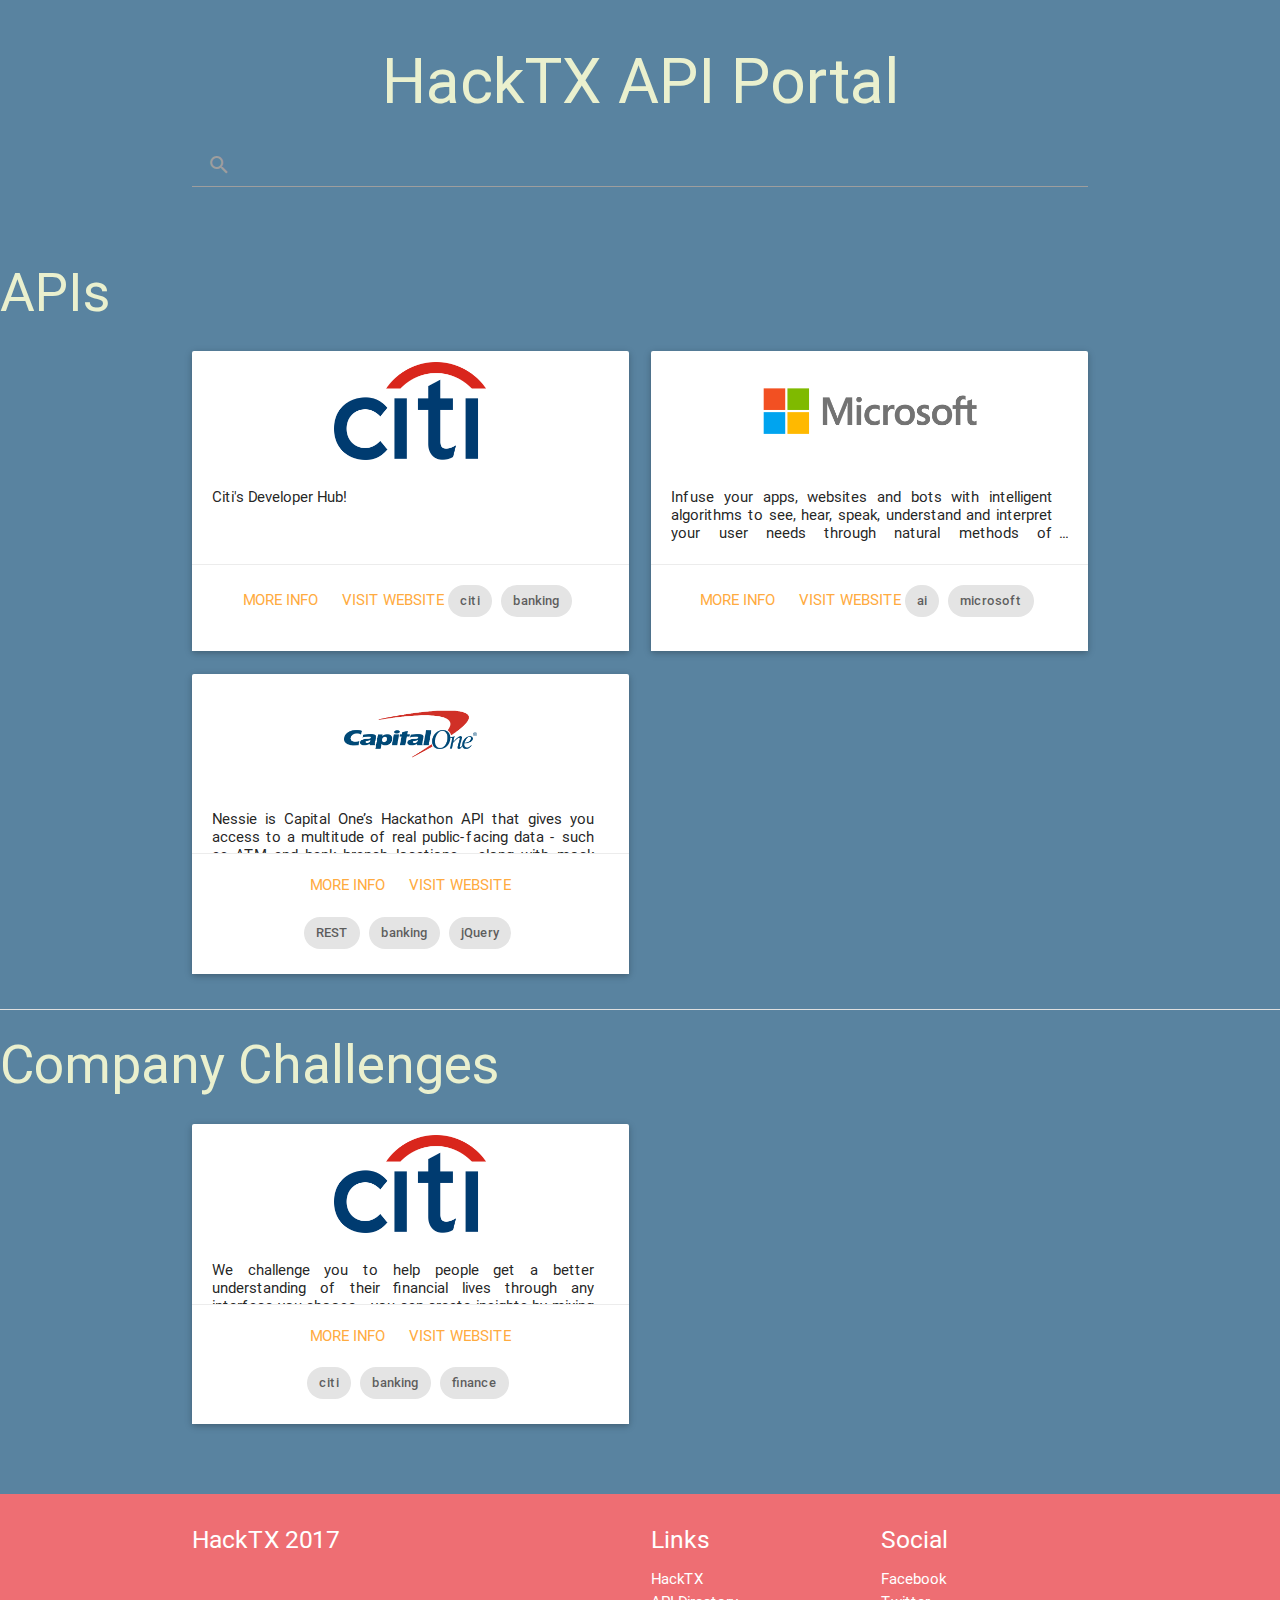
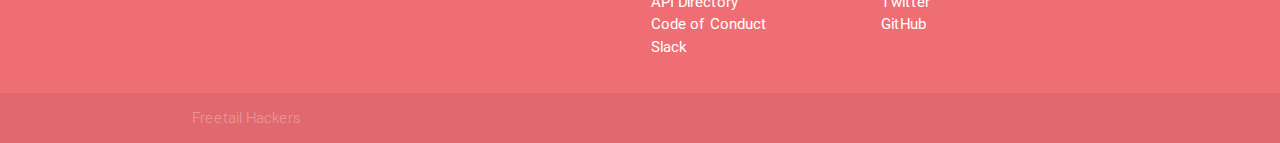
<file: index.html>
<!DOCTYPE html>
<html>
  <head>
    <meta charset="utf-8">
    <meta http-equiv="X-UA-Compatible" content="IE=edge">
    <meta name="viewport" content="width=device-width, initial-scale=1">
    <meta property="og:image" content="https://go.hacktx.com/img/icon.png" />
    <meta property="og:url" content="https://api.hacktx.com" />
    <meta property="og:title" content="HackTX 2017" />
    <meta property="og:description" content="Information and help for HackTX 2017" />
    <meta name="twitter:card" content="summary" />
    <meta name="twitter:site" content="@HackTX" />
    <meta name="twitter:title" content="HackTX 2017" />
    <meta name="twitter:description" content="Company APIs available at HackTX 2017" />
    <meta name="twitter:image" content="https://go.hacktx.com/img/icon.png" />
    <link rel="apple-touch-icon" sizes="180x180" href="img/apple-touch-icon.png">
    <link rel="icon" type="image/png" href="static/img/favicon-32x32.png" sizes="32x32">
    <link rel="icon" type="image/png" href="static/img/favicon-16x16.png" sizes="16x16">
    <link rel="mask-icon" href="static/img/safari-pinned-tab.svg" color="#cc0019">
    <link rel="shortcut icon" href="static/img/favicon.ico">
    <meta name="theme-color" content="#124E78">
    <title>HackTX API Directory</title>
    <link href="https://fonts.googleapis.com/icon?family=Material+Icons" rel="stylesheet">
    <link href="static/css/materialize.css" type="text/css" rel="stylesheet" media="screen,projection"/>
    <link href="static/css/main.css" type="text/css" rel="stylesheet" media="screen,projection"/>
    <link href="static/css/auto-complete.css" type="text/css" rel="stylesheet" media="screen,projection"/>

    <script type="text/javascript" src="https://code.jquery.com/jquery-2.1.1.min.js"></script>
    
<script type="text/javascript" src="static/js/velocity.min.js"></script>
<script type="text/javascript" src="static/js/hammer.min.js"></script>
<script type="text/javascript" src="static/js/global.js"></script>
<script type="text/javascript" src="static/js/toasts.js"></script>
<script type="text/javascript" src="static/js/waves.js"></script>
<script type="text/javascript" src="static/js/leanModal.js"></script>
<script type="text/javascript" src="static/js/searchbox.js"></script>
<script type="text/javascript" src="static/js/search.js"></script>

  </head>
  <body>
    <header>
      

<div class="section hacktx17-purple">
  <div class="container">
    <h1 class="center-align">
      <a href="." class="tan-text">HackTX API Portal</a>
    </h1>
    
<div class="input-field search-div">
  <input name="query" id="search" class="white-text" type="search" required>
  <label for="search"><i class="material-icons">search</i></label>
  <i class="material-icons"id="close-button">close</i>
</div>

  </div>
</div>

    </header>
    <main>
      
<div class="section">
  <h2 class="tan-text section-header">APIs</h2>
  <div class="container">
    <div class="row">
      
      <div class="col s12 l6 api-card-div" id="citi">
        <div class="card small hoverable">
          <div class="center api-img-wrapper">
            <img src="static/img/partners/citi.png" class="api-img">
          </div>
          <div class="card-content">
            <p class="block-with-text modal-trigger" href="#citi-modal">
            Citi's Developer Hub!
            </p>
          </div>
          <div class="card-action">
            <div class="card-links">
              <a class="modal-trigger" href="#citi-modal">More Info</a>
              <a target="_blank" href="https://developer.citi.com/">Visit Website</a>
            </div>
            <div class="chip-links">
              
              <div class="chip keyword-chip">citi</div>
              
              <div class="chip keyword-chip">banking</div>
              
            </div>
          </div>
        </div>
      </div>
      
      <div class="col s12 l6 api-card-div" id="microsoft">
        <div class="card small hoverable">
          <div class="center api-img-wrapper">
            <img src="static/img/partners/microsoft.png" class="api-img">
          </div>
          <div class="card-content">
            <p class="block-with-text modal-trigger" href="#microsoft-modal">
            Infuse your apps, websites and bots with intelligent algorithms to see, hear, speak, understand and interpret your user needs through natural methods of communication.
            </p>
          </div>
          <div class="card-action">
            <div class="card-links">
              <a class="modal-trigger" href="#microsoft-modal">More Info</a>
              <a target="_blank" href="https://azure.microsoft.com/en-us/services/cognitive-services/">Visit Website</a>
            </div>
            <div class="chip-links">
              
              <div class="chip keyword-chip">ai</div>
              
              <div class="chip keyword-chip">microsoft</div>
              
            </div>
          </div>
        </div>
      </div>
      
      <div class="col s12 l6 api-card-div" id="capitalone">
        <div class="card small hoverable">
          <div class="center api-img-wrapper">
            <img src="static/img/partners/capital-one.png" class="api-img">
          </div>
          <div class="card-content">
            <p class="block-with-text modal-trigger" href="#capitalone-modal">
            Nessie is Capital One’s Hackathon API that gives you access to a multitude of real public-facing data - such as ATM and bank branch locations - along with mock customer account data. Use HTTP requests to set up peer-to-peer transactions, simulate a weekly paycheck, or even schedule bills for customers! This is all structured in a way that resembles how we actually run things here at Capital One.
            </p>
          </div>
          <div class="card-action">
            <div class="card-links">
              <a class="modal-trigger" href="#capitalone-modal">More Info</a>
              <a target="_blank" href="http://api.reimaginebanking.com/">Visit Website</a>
            </div>
            <div class="chip-links">
              
              <div class="chip keyword-chip">REST</div>
              
              <div class="chip keyword-chip">banking</div>
              
              <div class="chip keyword-chip">jQuery</div>
              
            </div>
          </div>
        </div>
      </div>
      
    </div>
  </div>
  <div class="divider"></div>
  <h2 class="tan-text section-header">Company Challenges</h2>
  <div class="container">
    <div class="row">
      
      <div class="col s12 l6 api-card-div" id="citi-challenge">
        <div class="card small hoverable">
          <div class="center api-img-wrapper">
            <img src="static/img/partners/citi.png" class="api-img">
          </div>
          <div class="card-content">
            <p class="block-with-text modal-trigger" href="#citi-challenge-modal">
              We challenge you to help people get a better understanding of their financial lives through any interface you choose - you can create insights by mixing APIs, provide recommendations of better budgeting, or anything else related to personal finance. You can qualify for our prize in two ways
1. Use Citi's APIs in any project (at developer.citi.com)
OR
2. Build any project that helps people with their personal finance.
If your project fits either criteria you are eligible to win a Raspberry Pi kit! Each member of the top two teams will receive this prize!
Ask us questions on the #Citi channel or through any of our mentors. If you want to use our API platform, message us on Slack, chat with our mentors, or come to our booth to get login credentials as we are in closed beta.
              
              <br>
              Each Member of Top 2 Teams: Raspberry Pi Kit
              
            </p>
          </div>
          <div class="card-action">
            <div class="card-links">
              <a class="modal-trigger" href="#citi-challenge-modal">More Info</a>
              
              <a target="_blank" href="https://developer.citi.com/">Visit Website</a>
              
            </div>
            <div class="chip-links">
              
              <div class="chip keyword-chip">citi</div>
              
              <div class="chip keyword-chip">banking</div>
              
              <div class="chip keyword-chip">finance</div>
              
            </div>
          </div>
        </div>
      </div>
      
    </div>
  </div>
</div>

<div id="citi-modal" class="modal">
  <div class="modal-content">
    <h3 class="modal-title">Citi</h3>
    <div class="divider"></div>
    <h4 class="modal-header">Description</h4>
    
    <p>Citi's Developer Hub!</p>
    
  </div>
  <div class="modal-footer">
    <a class="modal-action modal-close waves-effect waves-hacktx btn-flat">Close</a>
    <a target="_blank" class="waves-effect waves-hacktx btn-flat" href="https://developer.citi.com/">Visit Website</a>
  </div>
</div>

<div id="microsoft-modal" class="modal">
  <div class="modal-content">
    <h3 class="modal-title">Microsoft</h3>
    <div class="divider"></div>
    <h4 class="modal-header">Description</h4>
    
    <p>Infuse your apps, websites and bots with intelligent algorithms to see, hear, speak, understand and interpret your user needs through natural methods of communication.</p>
    
  </div>
  <div class="modal-footer">
    <a class="modal-action modal-close waves-effect waves-hacktx btn-flat">Close</a>
    <a target="_blank" class="waves-effect waves-hacktx btn-flat" href="https://azure.microsoft.com/en-us/services/cognitive-services/">Visit Website</a>
  </div>
</div>

<div id="capitalone-modal" class="modal">
  <div class="modal-content">
    <h3 class="modal-title">Capital One</h3>
    <div class="divider"></div>
    <h4 class="modal-header">Description</h4>
    
    <p>Nessie is Capital One’s Hackathon API that gives you access to a multitude of real public-facing data - such as ATM and bank branch locations - along with mock customer account data. Use HTTP requests to set up peer-to-peer transactions, simulate a weekly paycheck, or even schedule bills for customers! This is all structured in a way that resembles how we actually run things here at Capital One.</p>
    
  </div>
  <div class="modal-footer">
    <a class="modal-action modal-close waves-effect waves-hacktx btn-flat">Close</a>
    <a target="_blank" class="waves-effect waves-hacktx btn-flat" href="http://api.reimaginebanking.com/">Visit Website</a>
  </div>
</div>


<div id="citi-challenge-modal" class="modal">
  <div class="modal-content">
    <h3 class="modal-title">Generate Consumer Insights Using Citi APIs (Citi FinTech)</h3>
    
    <div class="divider"></div>
    <h4 class="modal-header">Description</h4>
    
    <p>We challenge you to help people get a better understanding of their financial lives through any interface you choose - you can create insights by mixing APIs, provide recommendations of better budgeting, or anything else related to personal finance. You can qualify for our prize in two ways</p>
    
    <p>1. Use Citi's APIs in any project (at developer.citi.com)</p>
    
    <p>OR</p>
    
    <p>2. Build any project that helps people with their personal finance.</p>
    
    <p>If your project fits either criteria you are eligible to win a Raspberry Pi kit! Each member of the top two teams will receive this prize!</p>
    
    <p>Ask us questions on the #Citi channel or through any of our mentors. If you want to use our API platform, message us on Slack, chat with our mentors, or come to our booth to get login credentials as we are in closed beta.</p>
    
    
    <div class="divider"></div>
    <h4 class="modal-header">Prizes</h4>
    
    <h5>Each Member of Top 2 Teams</h5>
    <p>Raspberry Pi Kit</h5>
    
  </div>
  <div class="modal-footer">
    <a class="modal-action modal-close waves-effect waves-hacktx btn-flat">Close</a>
    
    <a target="_blank" class="waves-effect waves-hacktx btn-flat" href="https://developer.citi.com/">Visit Website</a>
    
  </div>
</div>


    </main>
    <footer class="page-footer hacktx17-purple">
      <div class="container">
        <div class="row">
          <div class="col l6 s12">
            <h5 class="white-text">HackTX 2017</h5>
          </div>
          <div class="col l3 s12">
            <h5 class="white-text">Links</h5>
            <ul>
              <li><a class="white-text" href="https://hacktx.com">HackTX</a></li>
              <li><a class="white-text" href="https://api.hacktx.com">API Directory</a></li>
              <li><a class="white-text" href="https://static.mlh.io/docs/mlh-code-of-conduct.pdf">Code of Conduct</a></li>
              <li><a class="white-text" href="https://hacktx-16f.slack.com">Slack</a></li>
            </ul>
          </div>
          <div class="col l3 s12">
            <h5 class="white-text">Social</h5>
            <ul>
              <li><a class="white-text" href="https://facebook.com/HackTX">Facebook</a></li>
              <li><a class="white-text" href="https://twitter.com/HackTX">Twitter</a></li>
              <li><a class="white-text" href="https://github.com/HackTX">GitHub</a></li>
            </ul>
          </div>
        </div>
      </div>
      <div class="footer-copyright hacktx17-purple">
        <div class="container">
          <a class="red-text text-lighten-3" href="http://freetailhackers.com">Freetail Hackers</a>
        </div>
      </div>
    </footer>
    
<script>
 (function(i,s,o,g,r,a,m){i['GoogleAnalyticsObject']=r;i[r]=i[r]||function(){
    (i[r].q=i[r].q||[]).push(arguments)},i[r].l=1*new Date();a=s.createElement(o),
  m=s.getElementsByTagName(o)[0];a.async=1;a.src=g;m.parentNode.insertBefore(a,m)
     })(window,document,'script','https://www.google-analytics.com/analytics.js','ga');

 ga('create', 'UA-80884741-4', 'auto');
  ga('send', 'pageview');

</script>
<script type="text/javascript" src="static/js/auto-complete.min.js"></script>

  </body>
</html>
</file>
<file: static/css/auto-complete.css>
.autocomplete-suggestions {
    text-align: left; cursor: default; background: #fff; box-shadow: -1px 1px 3px rgba(0,0,0,.1);

    /* core styles should not be changed */
    position: absolute; display: none; z-index: 9999; max-height: 254px; overflow: hidden; overflow-y: auto; box-sizing: border-box;
}
.autocomplete-suggestion { position: relative; padding: .4em .9em; line-height: 23px; white-space: nowrap; overflow: hidden; text-overflow: ellipsis; font-size: 1.02em; color: #333; }
.autocomplete-suggestion b { font-weight: bold; color: #124E78; }
.autocomplete-suggestion.selected { background: #f0f0f0; }
</file>
<file: static/css/main.css>
.materialize-red{background-color:#e51c23 !important}.materialize-red-text{color:#e51c23 !important}.materialize-red.lighten-5{background-color:#fdeaeb !important}.materialize-red-text.text-lighten-5{color:#fdeaeb !important}.materialize-red.lighten-4{background-color:#f8c1c3 !important}.materialize-red-text.text-lighten-4{color:#f8c1c3 !important}.materialize-red.lighten-3{background-color:#f3989b !important}.materialize-red-text.text-lighten-3{color:#f3989b !important}.materialize-red.lighten-2{background-color:#ee6e73 !important}.materialize-red-text.text-lighten-2{color:#ee6e73 !important}.materialize-red.lighten-1{background-color:#ea454b !important}.materialize-red-text.text-lighten-1{color:#ea454b !important}.materialize-red.darken-1{background-color:#d0181e !important}.materialize-red-text.text-darken-1{color:#d0181e !important}.materialize-red.darken-2{background-color:#b9151b !important}.materialize-red-text.text-darken-2,a.materialize-red-text.website-link:visited{color:#b9151b !important}.materialize-red.darken-3{background-color:#a21318 !important}.materialize-red-text.text-darken-3{color:#a21318 !important}.materialize-red.darken-4{background-color:#8b1014 !important}.materialize-red-text.text-darken-4{color:#8b1014 !important}.red{background-color:#F44336 !important}.red-text{color:#F44336 !important}.red.lighten-5{background-color:#FFEBEE !important}.red-text.text-lighten-5{color:#FFEBEE !important}.red.lighten-4{background-color:#FFCDD2 !important}.red-text.text-lighten-4{color:#FFCDD2 !important}.red.lighten-3{background-color:#EF9A9A !important}.red-text.text-lighten-3{color:#EF9A9A !important}.red.lighten-2{background-color:#E57373 !important}.red-text.text-lighten-2{color:#E57373 !important}.red.lighten-1{background-color:#EF5350 !important}.red-text.text-lighten-1{color:#EF5350 !important}.red.darken-1{background-color:#E53935 !important}.red-text.text-darken-1{color:#E53935 !important}.red.darken-2{background-color:#D32F2F !important}.red-text.text-darken-2,a.red-text.website-link:visited{color:#D32F2F !important}.red.darken-3{background-color:#C62828 !important}.red-text.text-darken-3{color:#C62828 !important}.red.darken-4{background-color:#B71C1C !important}.red-text.text-darken-4{color:#B71C1C !important}.red.accent-1{background-color:#FF8A80 !important}.red-text.text-accent-1{color:#FF8A80 !important}.red.accent-2{background-color:#FF5252 !important}.red-text.text-accent-2{color:#FF5252 !important}.red.accent-3{background-color:#FF1744 !important}.red-text.text-accent-3{color:#FF1744 !important}.red.accent-4{background-color:#D50000 !important}.red-text.text-accent-4{color:#D50000 !important}.pink{background-color:#e91e63 !important}.pink-text{color:#e91e63 !important}.pink.lighten-5{background-color:#fce4ec !important}.pink-text.text-lighten-5{color:#fce4ec !important}.pink.lighten-4{background-color:#f8bbd0 !important}.pink-text.text-lighten-4{color:#f8bbd0 !important}.pink.lighten-3{background-color:#f48fb1 !important}.pink-text.text-lighten-3{color:#f48fb1 !important}.pink.lighten-2{background-color:#f06292 !important}.pink-text.text-lighten-2{color:#f06292 !important}.pink.lighten-1{background-color:#ec407a !important}.pink-text.text-lighten-1{color:#ec407a !important}.pink.darken-1{background-color:#d81b60 !important}.pink-text.text-darken-1{color:#d81b60 !important}.pink.darken-2{background-color:#c2185b !important}.pink-text.text-darken-2,a.pink-text.website-link:visited{color:#c2185b !important}.pink.darken-3{background-color:#ad1457 !important}.pink-text.text-darken-3{color:#ad1457 !important}.pink.darken-4{background-color:#880e4f !important}.pink-text.text-darken-4{color:#880e4f !important}.pink.accent-1{background-color:#ff80ab !important}.pink-text.text-accent-1{color:#ff80ab !important}.pink.accent-2{background-color:#ff4081 !important}.pink-text.text-accent-2{color:#ff4081 !important}.pink.accent-3{background-color:#f50057 !important}.pink-text.text-accent-3{color:#f50057 !important}.pink.accent-4{background-color:#c51162 !important}.pink-text.text-accent-4{color:#c51162 !important}.purple{background-color:#9c27b0 !important}.purple-text{color:#9c27b0 !important}.purple.lighten-5{background-color:#f3e5f5 !important}.purple-text.text-lighten-5{color:#f3e5f5 !important}.purple.lighten-4{background-color:#e1bee7 !important}.purple-text.text-lighten-4{color:#e1bee7 !important}.purple.lighten-3{background-color:#ce93d8 !important}.purple-text.text-lighten-3{color:#ce93d8 !important}.purple.lighten-2{background-color:#ba68c8 !important}.purple-text.text-lighten-2{color:#ba68c8 !important}.purple.lighten-1{background-color:#ab47bc !important}.purple-text.text-lighten-1{color:#ab47bc !important}.purple.darken-1{background-color:#8e24aa !important}.purple-text.text-darken-1{color:#8e24aa !important}.purple.darken-2{background-color:#7b1fa2 !important}.purple-text.text-darken-2,a.purple-text.website-link:visited{color:#7b1fa2 !important}.purple.darken-3{background-color:#6a1b9a !important}.purple-text.text-darken-3{color:#6a1b9a !important}.purple.darken-4{background-color:#4a148c !important}.purple-text.text-darken-4{color:#4a148c !important}.purple.accent-1{background-color:#ea80fc !important}.purple-text.text-accent-1{color:#ea80fc !important}.purple.accent-2{background-color:#e040fb !important}.purple-text.text-accent-2{color:#e040fb !important}.purple.accent-3{background-color:#d500f9 !important}.purple-text.text-accent-3{color:#d500f9 !important}.purple.accent-4{background-color:#a0f !important}.purple-text.text-accent-4{color:#a0f !important}.deep-purple{background-color:#673ab7 !important}.deep-purple-text{color:#673ab7 !important}.deep-purple.lighten-5{background-color:#ede7f6 !important}.deep-purple-text.text-lighten-5{color:#ede7f6 !important}.deep-purple.lighten-4{background-color:#d1c4e9 !important}.deep-purple-text.text-lighten-4{color:#d1c4e9 !important}.deep-purple.lighten-3{background-color:#b39ddb !important}.deep-purple-text.text-lighten-3{color:#b39ddb !important}.deep-purple.lighten-2{background-color:#9575cd !important}.deep-purple-text.text-lighten-2{color:#9575cd !important}.deep-purple.lighten-1{background-color:#7e57c2 !important}.deep-purple-text.text-lighten-1{color:#7e57c2 !important}.deep-purple.darken-1{background-color:#5e35b1 !important}.deep-purple-text.text-darken-1{color:#5e35b1 !important}.deep-purple.darken-2{background-color:#512da8 !important}.deep-purple-text.text-darken-2,a.deep-purple-text.website-link:visited{color:#512da8 !important}.deep-purple.darken-3{background-color:#4527a0 !important}.deep-purple-text.text-darken-3{color:#4527a0 !important}.deep-purple.darken-4{background-color:#311b92 !important}.deep-purple-text.text-darken-4{color:#311b92 !important}.deep-purple.accent-1{background-color:#b388ff !important}.deep-purple-text.text-accent-1{color:#b388ff !important}.deep-purple.accent-2{background-color:#7c4dff !important}.deep-purple-text.text-accent-2{color:#7c4dff !important}.deep-purple.accent-3{background-color:#651fff !important}.deep-purple-text.text-accent-3{color:#651fff !important}.deep-purple.accent-4{background-color:#6200ea !important}.deep-purple-text.text-accent-4{color:#6200ea !important}.indigo{background-color:#3f51b5 !important}.indigo-text{color:#3f51b5 !important}.indigo.lighten-5{background-color:#e8eaf6 !important}.indigo-text.text-lighten-5{color:#e8eaf6 !important}.indigo.lighten-4{background-color:#c5cae9 !important}.indigo-text.text-lighten-4{color:#c5cae9 !important}.indigo.lighten-3{background-color:#9fa8da !important}.indigo-text.text-lighten-3{color:#9fa8da !important}.indigo.lighten-2{background-color:#7986cb !important}.indigo-text.text-lighten-2{color:#7986cb !important}.indigo.lighten-1{background-color:#5c6bc0 !important}.indigo-text.text-lighten-1{color:#5c6bc0 !important}.indigo.darken-1{background-color:#3949ab !important}.indigo-text.text-darken-1{color:#3949ab !important}.indigo.darken-2{background-color:#303f9f !important}.indigo-text.text-darken-2,a.indigo-text.website-link:visited{color:#303f9f !important}.indigo.darken-3{background-color:#283593 !important}.indigo-text.text-darken-3{color:#283593 !important}.indigo.darken-4{background-color:#1a237e !important}.indigo-text.text-darken-4{color:#1a237e !important}.indigo.accent-1{background-color:#8c9eff !important}.indigo-text.text-accent-1{color:#8c9eff !important}.indigo.accent-2{background-color:#536dfe !important}.indigo-text.text-accent-2{color:#536dfe !important}.indigo.accent-3{background-color:#3d5afe !important}.indigo-text.text-accent-3{color:#3d5afe !important}.indigo.accent-4{background-color:#304ffe !important}.indigo-text.text-accent-4{color:#304ffe !important}.blue{background-color:#2196F3 !important}.blue-text{color:#2196F3 !important}.blue.lighten-5{background-color:#E3F2FD !important}.blue-text.text-lighten-5{color:#E3F2FD !important}.blue.lighten-4{background-color:#BBDEFB !important}.blue-text.text-lighten-4{color:#BBDEFB !important}.blue.lighten-3{background-color:#90CAF9 !important}.blue-text.text-lighten-3{color:#90CAF9 !important}.blue.lighten-2{background-color:#64B5F6 !important}.blue-text.text-lighten-2{color:#64B5F6 !important}.blue.lighten-1{background-color:#42A5F5 !important}.blue-text.text-lighten-1{color:#42A5F5 !important}.blue.darken-1{background-color:#1E88E5 !important}.blue-text.text-darken-1{color:#1E88E5 !important}.blue.darken-2{background-color:#1976D2 !important}.blue-text.text-darken-2,a.blue-text.website-link:visited{color:#1976D2 !important}.blue.darken-3{background-color:#1565C0 !important}.blue-text.text-darken-3{color:#1565C0 !important}.blue.darken-4{background-color:#0D47A1 !important}.blue-text.text-darken-4{color:#0D47A1 !important}.blue.accent-1{background-color:#82B1FF !important}.blue-text.text-accent-1{color:#82B1FF !important}.blue.accent-2{background-color:#448AFF !important}.blue-text.text-accent-2{color:#448AFF !important}.blue.accent-3{background-color:#2979FF !important}.blue-text.text-accent-3{color:#2979FF !important}.blue.accent-4{background-color:#2962FF !important}.blue-text.text-accent-4{color:#2962FF !important}.light-blue{background-color:#03a9f4 !important}.light-blue-text{color:#03a9f4 !important}.light-blue.lighten-5{background-color:#e1f5fe !important}.light-blue-text.text-lighten-5{color:#e1f5fe !important}.light-blue.lighten-4{background-color:#b3e5fc !important}.light-blue-text.text-lighten-4{color:#b3e5fc !important}.light-blue.lighten-3{background-color:#81d4fa !important}.light-blue-text.text-lighten-3{color:#81d4fa !important}.light-blue.lighten-2{background-color:#4fc3f7 !important}.light-blue-text.text-lighten-2{color:#4fc3f7 !important}.light-blue.lighten-1{background-color:#29b6f6 !important}.light-blue-text.text-lighten-1{color:#29b6f6 !important}.light-blue.darken-1{background-color:#039be5 !important}.light-blue-text.text-darken-1{color:#039be5 !important}.light-blue.darken-2{background-color:#0288d1 !important}.light-blue-text.text-darken-2,a.light-blue-text.website-link:visited{color:#0288d1 !important}.light-blue.darken-3{background-color:#0277bd !important}.light-blue-text.text-darken-3{color:#0277bd !important}.light-blue.darken-4{background-color:#01579b !important}.light-blue-text.text-darken-4{color:#01579b !important}.light-blue.accent-1{background-color:#80d8ff !important}.light-blue-text.text-accent-1{color:#80d8ff !important}.light-blue.accent-2{background-color:#40c4ff !important}.light-blue-text.text-accent-2{color:#40c4ff !important}.light-blue.accent-3{background-color:#00b0ff !important}.light-blue-text.text-accent-3{color:#00b0ff !important}.light-blue.accent-4{background-color:#0091ea !important}.light-blue-text.text-accent-4{color:#0091ea !important}.cyan{background-color:#00bcd4 !important}.cyan-text{color:#00bcd4 !important}.cyan.lighten-5{background-color:#e0f7fa !important}.cyan-text.text-lighten-5{color:#e0f7fa !important}.cyan.lighten-4{background-color:#b2ebf2 !important}.cyan-text.text-lighten-4{color:#b2ebf2 !important}.cyan.lighten-3{background-color:#80deea !important}.cyan-text.text-lighten-3{color:#80deea !important}.cyan.lighten-2{background-color:#4dd0e1 !important}.cyan-text.text-lighten-2{color:#4dd0e1 !important}.cyan.lighten-1{background-color:#26c6da !important}.cyan-text.text-lighten-1{color:#26c6da !important}.cyan.darken-1{background-color:#00acc1 !important}.cyan-text.text-darken-1{color:#00acc1 !important}.cyan.darken-2{background-color:#0097a7 !important}.cyan-text.text-darken-2,a.cyan-text.website-link:visited{color:#0097a7 !important}.cyan.darken-3{background-color:#00838f !important}.cyan-text.text-darken-3{color:#00838f !important}.cyan.darken-4{background-color:#006064 !important}.cyan-text.text-darken-4{color:#006064 !important}.cyan.accent-1{background-color:#84ffff !important}.cyan-text.text-accent-1{color:#84ffff !important}.cyan.accent-2{background-color:#18ffff !important}.cyan-text.text-accent-2{color:#18ffff !important}.cyan.accent-3{background-color:#00e5ff !important}.cyan-text.text-accent-3{color:#00e5ff !important}.cyan.accent-4{background-color:#00b8d4 !important}.cyan-text.text-accent-4{color:#00b8d4 !important}.teal{background-color:#009688 !important}.teal-text{color:#009688 !important}.teal.lighten-5{background-color:#e0f2f1 !important}.teal-text.text-lighten-5{color:#e0f2f1 !important}.teal.lighten-4{background-color:#b2dfdb !important}.teal-text.text-lighten-4{color:#b2dfdb !important}.teal.lighten-3{background-color:#80cbc4 !important}.teal-text.text-lighten-3{color:#80cbc4 !important}.teal.lighten-2{background-color:#4db6ac !important}.teal-text.text-lighten-2{color:#4db6ac !important}.teal.lighten-1{background-color:#26a69a !important}.teal-text.text-lighten-1{color:#26a69a !important}.teal.darken-1{background-color:#00897b !important}.teal-text.text-darken-1{color:#00897b !important}.teal.darken-2{background-color:#00796b !important}.teal-text.text-darken-2,a.teal-text.website-link:visited{color:#00796b !important}.teal.darken-3{background-color:#00695c !important}.teal-text.text-darken-3{color:#00695c !important}.teal.darken-4{background-color:#004d40 !important}.teal-text.text-darken-4{color:#004d40 !important}.teal.accent-1{background-color:#a7ffeb !important}.teal-text.text-accent-1{color:#a7ffeb !important}.teal.accent-2{background-color:#64ffda !important}.teal-text.text-accent-2{color:#64ffda !important}.teal.accent-3{background-color:#1de9b6 !important}.teal-text.text-accent-3{color:#1de9b6 !important}.teal.accent-4{background-color:#00bfa5 !important}.teal-text.text-accent-4{color:#00bfa5 !important}.green{background-color:#4CAF50 !important}.green-text{color:#4CAF50 !important}.green.lighten-5{background-color:#E8F5E9 !important}.green-text.text-lighten-5{color:#E8F5E9 !important}.green.lighten-4{background-color:#C8E6C9 !important}.green-text.text-lighten-4{color:#C8E6C9 !important}.green.lighten-3{background-color:#A5D6A7 !important}.green-text.text-lighten-3{color:#A5D6A7 !important}.green.lighten-2{background-color:#81C784 !important}.green-text.text-lighten-2{color:#81C784 !important}.green.lighten-1{background-color:#66BB6A !important}.green-text.text-lighten-1{color:#66BB6A !important}.green.darken-1{background-color:#43A047 !important}.green-text.text-darken-1{color:#43A047 !important}.green.darken-2{background-color:#388E3C !important}.green-text.text-darken-2,a.green-text.website-link:visited{color:#388E3C !important}.green.darken-3{background-color:#2E7D32 !important}.green-text.text-darken-3{color:#2E7D32 !important}.green.darken-4{background-color:#1B5E20 !important}.green-text.text-darken-4{color:#1B5E20 !important}.green.accent-1{background-color:#B9F6CA !important}.green-text.text-accent-1{color:#B9F6CA !important}.green.accent-2{background-color:#69F0AE !important}.green-text.text-accent-2{color:#69F0AE !important}.green.accent-3{background-color:#00E676 !important}.green-text.text-accent-3{color:#00E676 !important}.green.accent-4{background-color:#00C853 !important}.green-text.text-accent-4{color:#00C853 !important}.light-green{background-color:#8bc34a !important}.light-green-text{color:#8bc34a !important}.light-green.lighten-5{background-color:#f1f8e9 !important}.light-green-text.text-lighten-5{color:#f1f8e9 !important}.light-green.lighten-4{background-color:#dcedc8 !important}.light-green-text.text-lighten-4{color:#dcedc8 !important}.light-green.lighten-3{background-color:#c5e1a5 !important}.light-green-text.text-lighten-3{color:#c5e1a5 !important}.light-green.lighten-2{background-color:#aed581 !important}.light-green-text.text-lighten-2{color:#aed581 !important}.light-green.lighten-1{background-color:#9ccc65 !important}.light-green-text.text-lighten-1{color:#9ccc65 !important}.light-green.darken-1{background-color:#7cb342 !important}.light-green-text.text-darken-1{color:#7cb342 !important}.light-green.darken-2{background-color:#689f38 !important}.light-green-text.text-darken-2,a.light-green-text.website-link:visited{color:#689f38 !important}.light-green.darken-3{background-color:#558b2f !important}.light-green-text.text-darken-3{color:#558b2f !important}.light-green.darken-4{background-color:#33691e !important}.light-green-text.text-darken-4{color:#33691e !important}.light-green.accent-1{background-color:#ccff90 !important}.light-green-text.text-accent-1{color:#ccff90 !important}.light-green.accent-2{background-color:#b2ff59 !important}.light-green-text.text-accent-2{color:#b2ff59 !important}.light-green.accent-3{background-color:#76ff03 !important}.light-green-text.text-accent-3{color:#76ff03 !important}.light-green.accent-4{background-color:#64dd17 !important}.light-green-text.text-accent-4{color:#64dd17 !important}.lime{background-color:#cddc39 !important}.lime-text{color:#cddc39 !important}.lime.lighten-5{background-color:#f9fbe7 !important}.lime-text.text-lighten-5{color:#f9fbe7 !important}.lime.lighten-4{background-color:#f0f4c3 !important}.lime-text.text-lighten-4{color:#f0f4c3 !important}.lime.lighten-3{background-color:#e6ee9c !important}.lime-text.text-lighten-3{color:#e6ee9c !important}.lime.lighten-2{background-color:#dce775 !important}.lime-text.text-lighten-2{color:#dce775 !important}.lime.lighten-1{background-color:#d4e157 !important}.lime-text.text-lighten-1{color:#d4e157 !important}.lime.darken-1{background-color:#c0ca33 !important}.lime-text.text-darken-1{color:#c0ca33 !important}.lime.darken-2{background-color:#afb42b !important}.lime-text.text-darken-2,a.lime-text.website-link:visited{color:#afb42b !important}.lime.darken-3{background-color:#9e9d24 !important}.lime-text.text-darken-3{color:#9e9d24 !important}.lime.darken-4{background-color:#827717 !important}.lime-text.text-darken-4{color:#827717 !important}.lime.accent-1{background-color:#f4ff81 !important}.lime-text.text-accent-1{color:#f4ff81 !important}.lime.accent-2{background-color:#eeff41 !important}.lime-text.text-accent-2{color:#eeff41 !important}.lime.accent-3{background-color:#c6ff00 !important}.lime-text.text-accent-3{color:#c6ff00 !important}.lime.accent-4{background-color:#aeea00 !important}.lime-text.text-accent-4{color:#aeea00 !important}.yellow{background-color:#ffeb3b !important}.yellow-text,a.website-link:visited{color:#ffeb3b !important}.yellow.lighten-5{background-color:#fffde7 !important}.yellow-text.text-lighten-5,a.text-lighten-5.website-link:visited{color:#fffde7 !important}.yellow.lighten-4{background-color:#fff9c4 !important}.yellow-text.text-lighten-4,a.text-lighten-4.website-link:visited{color:#fff9c4 !important}.yellow.lighten-3{background-color:#fff59d !important}.yellow-text.text-lighten-3,a.text-lighten-3.website-link:visited{color:#fff59d !important}.yellow.lighten-2{background-color:#fff176 !important}.yellow-text.text-lighten-2,a.text-lighten-2.website-link:visited{color:#fff176 !important}.yellow.lighten-1{background-color:#ffee58 !important}.yellow-text.text-lighten-1,a.text-lighten-1.website-link:visited{color:#ffee58 !important}.yellow.darken-1{background-color:#fdd835 !important}.yellow-text.text-darken-1,a.text-darken-1.website-link:visited{color:#fdd835 !important}.yellow.darken-2{background-color:#fbc02d !important}.yellow-text.text-darken-2,a.website-link:visited{color:#fbc02d !important}.yellow.darken-3{background-color:#f9a825 !important}.yellow-text.text-darken-3,a.text-darken-3.website-link:visited{color:#f9a825 !important}.yellow.darken-4{background-color:#f57f17 !important}.yellow-text.text-darken-4,a.text-darken-4.website-link:visited{color:#f57f17 !important}.yellow.accent-1{background-color:#ffff8d !important}.yellow-text.text-accent-1,a.text-accent-1.website-link:visited{color:#ffff8d !important}.yellow.accent-2{background-color:#ff0 !important}.yellow-text.text-accent-2,a.text-accent-2.website-link:visited{color:#ff0 !important}.yellow.accent-3{background-color:#ffea00 !important}.yellow-text.text-accent-3,a.text-accent-3.website-link:visited{color:#ffea00 !important}.yellow.accent-4{background-color:#ffd600 !important}.yellow-text.text-accent-4,a.text-accent-4.website-link:visited{color:#ffd600 !important}.amber{background-color:#ffc107 !important}.amber-text{color:#ffc107 !important}.amber.lighten-5{background-color:#fff8e1 !important}.amber-text.text-lighten-5{color:#fff8e1 !important}.amber.lighten-4{background-color:#ffecb3 !important}.amber-text.text-lighten-4{color:#ffecb3 !important}.amber.lighten-3{background-color:#ffe082 !important}.amber-text.text-lighten-3{color:#ffe082 !important}.amber.lighten-2{background-color:#ffd54f !important}.amber-text.text-lighten-2{color:#ffd54f !important}.amber.lighten-1{background-color:#ffca28 !important}.amber-text.text-lighten-1{color:#ffca28 !important}.amber.darken-1{background-color:#ffb300 !important}.amber-text.text-darken-1{color:#ffb300 !important}.amber.darken-2{background-color:#ffa000 !important}.amber-text.text-darken-2,a.amber-text.website-link:visited{color:#ffa000 !important}.amber.darken-3{background-color:#ff8f00 !important}.amber-text.text-darken-3{color:#ff8f00 !important}.amber.darken-4{background-color:#ff6f00 !important}.amber-text.text-darken-4{color:#ff6f00 !important}.amber.accent-1{background-color:#ffe57f !important}.amber-text.text-accent-1{color:#ffe57f !important}.amber.accent-2{background-color:#ffd740 !important}.amber-text.text-accent-2{color:#ffd740 !important}.amber.accent-3{background-color:#ffc400 !important}.amber-text.text-accent-3{color:#ffc400 !important}.amber.accent-4{background-color:#ffab00 !important}.amber-text.text-accent-4{color:#ffab00 !important}.orange{background-color:#ff9800 !important}.orange-text{color:#ff9800 !important}.orange.lighten-5{background-color:#fff3e0 !important}.orange-text.text-lighten-5{color:#fff3e0 !important}.orange.lighten-4{background-color:#ffe0b2 !important}.orange-text.text-lighten-4{color:#ffe0b2 !important}.orange.lighten-3{background-color:#ffcc80 !important}.orange-text.text-lighten-3{color:#ffcc80 !important}.orange.lighten-2{background-color:#ffb74d !important}.orange-text.text-lighten-2{color:#ffb74d !important}.orange.lighten-1{background-color:#ffa726 !important}.orange-text.text-lighten-1{color:#ffa726 !important}.orange.darken-1{background-color:#fb8c00 !important}.orange-text.text-darken-1{color:#fb8c00 !important}.orange.darken-2{background-color:#f57c00 !important}.orange-text.text-darken-2,a.orange-text.website-link:visited{color:#f57c00 !important}.orange.darken-3{background-color:#ef6c00 !important}.orange-text.text-darken-3{color:#ef6c00 !important}.orange.darken-4{background-color:#e65100 !important}.orange-text.text-darken-4{color:#e65100 !important}.orange.accent-1{background-color:#ffd180 !important}.orange-text.text-accent-1{color:#ffd180 !important}.orange.accent-2{background-color:#ffab40 !important}.orange-text.text-accent-2{color:#ffab40 !important}.orange.accent-3{background-color:#ff9100 !important}.orange-text.text-accent-3{color:#ff9100 !important}.orange.accent-4{background-color:#ff6d00 !important}.orange-text.text-accent-4{color:#ff6d00 !important}.deep-orange{background-color:#ff5722 !important}.deep-orange-text{color:#ff5722 !important}.deep-orange.lighten-5{background-color:#fbe9e7 !important}.deep-orange-text.text-lighten-5{color:#fbe9e7 !important}.deep-orange.lighten-4{background-color:#ffccbc !important}.deep-orange-text.text-lighten-4{color:#ffccbc !important}.deep-orange.lighten-3{background-color:#ffab91 !important}.deep-orange-text.text-lighten-3{color:#ffab91 !important}.deep-orange.lighten-2{background-color:#ff8a65 !important}.deep-orange-text.text-lighten-2{color:#ff8a65 !important}.deep-orange.lighten-1{background-color:#ff7043 !important}.deep-orange-text.text-lighten-1{color:#ff7043 !important}.deep-orange.darken-1{background-color:#f4511e !important}.deep-orange-text.text-darken-1{color:#f4511e !important}.deep-orange.darken-2{background-color:#e64a19 !important}.deep-orange-text.text-darken-2,a.deep-orange-text.website-link:visited{color:#e64a19 !important}.deep-orange.darken-3{background-color:#d84315 !important}.deep-orange-text.text-darken-3{color:#d84315 !important}.deep-orange.darken-4{background-color:#bf360c !important}.deep-orange-text.text-darken-4{color:#bf360c !important}.deep-orange.accent-1{background-color:#ff9e80 !important}.deep-orange-text.text-accent-1{color:#ff9e80 !important}.deep-orange.accent-2{background-color:#ff6e40 !important}.deep-orange-text.text-accent-2{color:#ff6e40 !important}.deep-orange.accent-3{background-color:#ff3d00 !important}.deep-orange-text.text-accent-3{color:#ff3d00 !important}.deep-orange.accent-4{background-color:#dd2c00 !important}.deep-orange-text.text-accent-4{color:#dd2c00 !important}.brown{background-color:#795548 !important}.brown-text{color:#795548 !important}.brown.lighten-5{background-color:#efebe9 !important}.brown-text.text-lighten-5{color:#efebe9 !important}.brown.lighten-4{background-color:#d7ccc8 !important}.brown-text.text-lighten-4{color:#d7ccc8 !important}.brown.lighten-3{background-color:#bcaaa4 !important}.brown-text.text-lighten-3{color:#bcaaa4 !important}.brown.lighten-2{background-color:#a1887f !important}.brown-text.text-lighten-2{color:#a1887f !important}.brown.lighten-1{background-color:#8d6e63 !important}.brown-text.text-lighten-1{color:#8d6e63 !important}.brown.darken-1{background-color:#6d4c41 !important}.brown-text.text-darken-1{color:#6d4c41 !important}.brown.darken-2{background-color:#5d4037 !important}.brown-text.text-darken-2,a.brown-text.website-link:visited{color:#5d4037 !important}.brown.darken-3{background-color:#4e342e !important}.brown-text.text-darken-3{color:#4e342e !important}.brown.darken-4{background-color:#3e2723 !important}.brown-text.text-darken-4{color:#3e2723 !important}.blue-grey{background-color:#607d8b !important}.blue-grey-text{color:#607d8b !important}.blue-grey.lighten-5{background-color:#eceff1 !important}.blue-grey-text.text-lighten-5{color:#eceff1 !important}.blue-grey.lighten-4{background-color:#cfd8dc !important}.blue-grey-text.text-lighten-4{color:#cfd8dc !important}.blue-grey.lighten-3{background-color:#b0bec5 !important}.blue-grey-text.text-lighten-3{color:#b0bec5 !important}.blue-grey.lighten-2{background-color:#90a4ae !important}.blue-grey-text.text-lighten-2{color:#90a4ae !important}.blue-grey.lighten-1{background-color:#78909c !important}.blue-grey-text.text-lighten-1{color:#78909c !important}.blue-grey.darken-1{background-color:#546e7a !important}.blue-grey-text.text-darken-1{color:#546e7a !important}.blue-grey.darken-2{background-color:#455a64 !important}.blue-grey-text.text-darken-2,a.blue-grey-text.website-link:visited{color:#455a64 !important}.blue-grey.darken-3{background-color:#37474f !important}.blue-grey-text.text-darken-3{color:#37474f !important}.blue-grey.darken-4{background-color:#263238 !important}.blue-grey-text.text-darken-4{color:#263238 !important}.grey{background-color:#9e9e9e !important}.grey-text{color:#9e9e9e !important}.grey.lighten-5{background-color:#fafafa !important}.grey-text.text-lighten-5{color:#fafafa !important}.grey.lighten-4{background-color:#f5f5f5 !important}.grey-text.text-lighten-4{color:#f5f5f5 !important}.grey.lighten-3{background-color:#eee !important}.grey-text.text-lighten-3{color:#eee !important}.grey.lighten-2{background-color:#e0e0e0 !important}.grey-text.text-lighten-2{color:#e0e0e0 !important}.grey.lighten-1{background-color:#bdbdbd !important}.grey-text.text-lighten-1{color:#bdbdbd !important}.grey.darken-1{background-color:#757575 !important}.grey-text.text-darken-1{color:#757575 !important}.grey.darken-2{background-color:#616161 !important}.grey-text.text-darken-2,a.grey-text.website-link:visited{color:#616161 !important}.grey.darken-3{background-color:#424242 !important}.grey-text.text-darken-3{color:#424242 !important}.grey.darken-4{background-color:#212121 !important}.grey-text.text-darken-4{color:#212121 !important}.black{background-color:#000 !important}.black-text{color:#000 !important}.white{background-color:#fff !important}.white-text{color:#fff !important}.transparent{background-color:transparent !important}.transparent-text{color:transparent !important}body{display:flex;min-height:100vh;flex-direction:column;background-color:#5983A0}main{flex:1 0 auto}.block-with-text{overflow:hidden;position:relative;line-height:1.2em;max-height:3.6em;text-align:justify;margin-right:-1em;padding-right:1em}.block-with-text:before{content:'...';position:absolute;right:0;bottom:0}.block-with-text:after{content:'';position:absolute;right:0;width:1em;height:1em;margin-top:0.2em;background:white}.tan-text{color:#EAF0CE}.freetail-blue{background-color:#124E78}.light-blue{background-color:#5983A0}.light-red{background-color:#DC0925}.red{background-color:#CB0922 !important}.gray{background-color:#bfbfbf !important}.api-img-wrapper{padding-top:10px}.api-img{height:100px;width:auto}.api-page-img{max-height:200px;max-width:80%;height:auto;width:auto}.search-nav{width:40%}nav>div>.logo-link{padding-left:10px}.keyword-chip{cursor:pointer}#close-button{top:7.5px}a.website-link{text-decoration:underline}.card-action{text-align:center}.card-action>div{display:inline-block}.card-action .card-links{margin-bottom:20px;display:inline-block}.card-action .card-links a{text-align:center}.card-action .card-links a:last-child{margin-right:0 !important}@media (min-width: 1360px), (min-width: 500px) and (max-width: 993px){.card-action>div{display:block}.card-action .card-links{float:left;margin-bottom:0;margin-top:5px}.card-action .chip-links{float:right}}.waves-effect.waves-hacktx .waves-ripple{background-color:#5983A0}.modal .divider{margin-top:10px;margin-bottom:15px}
</file>
